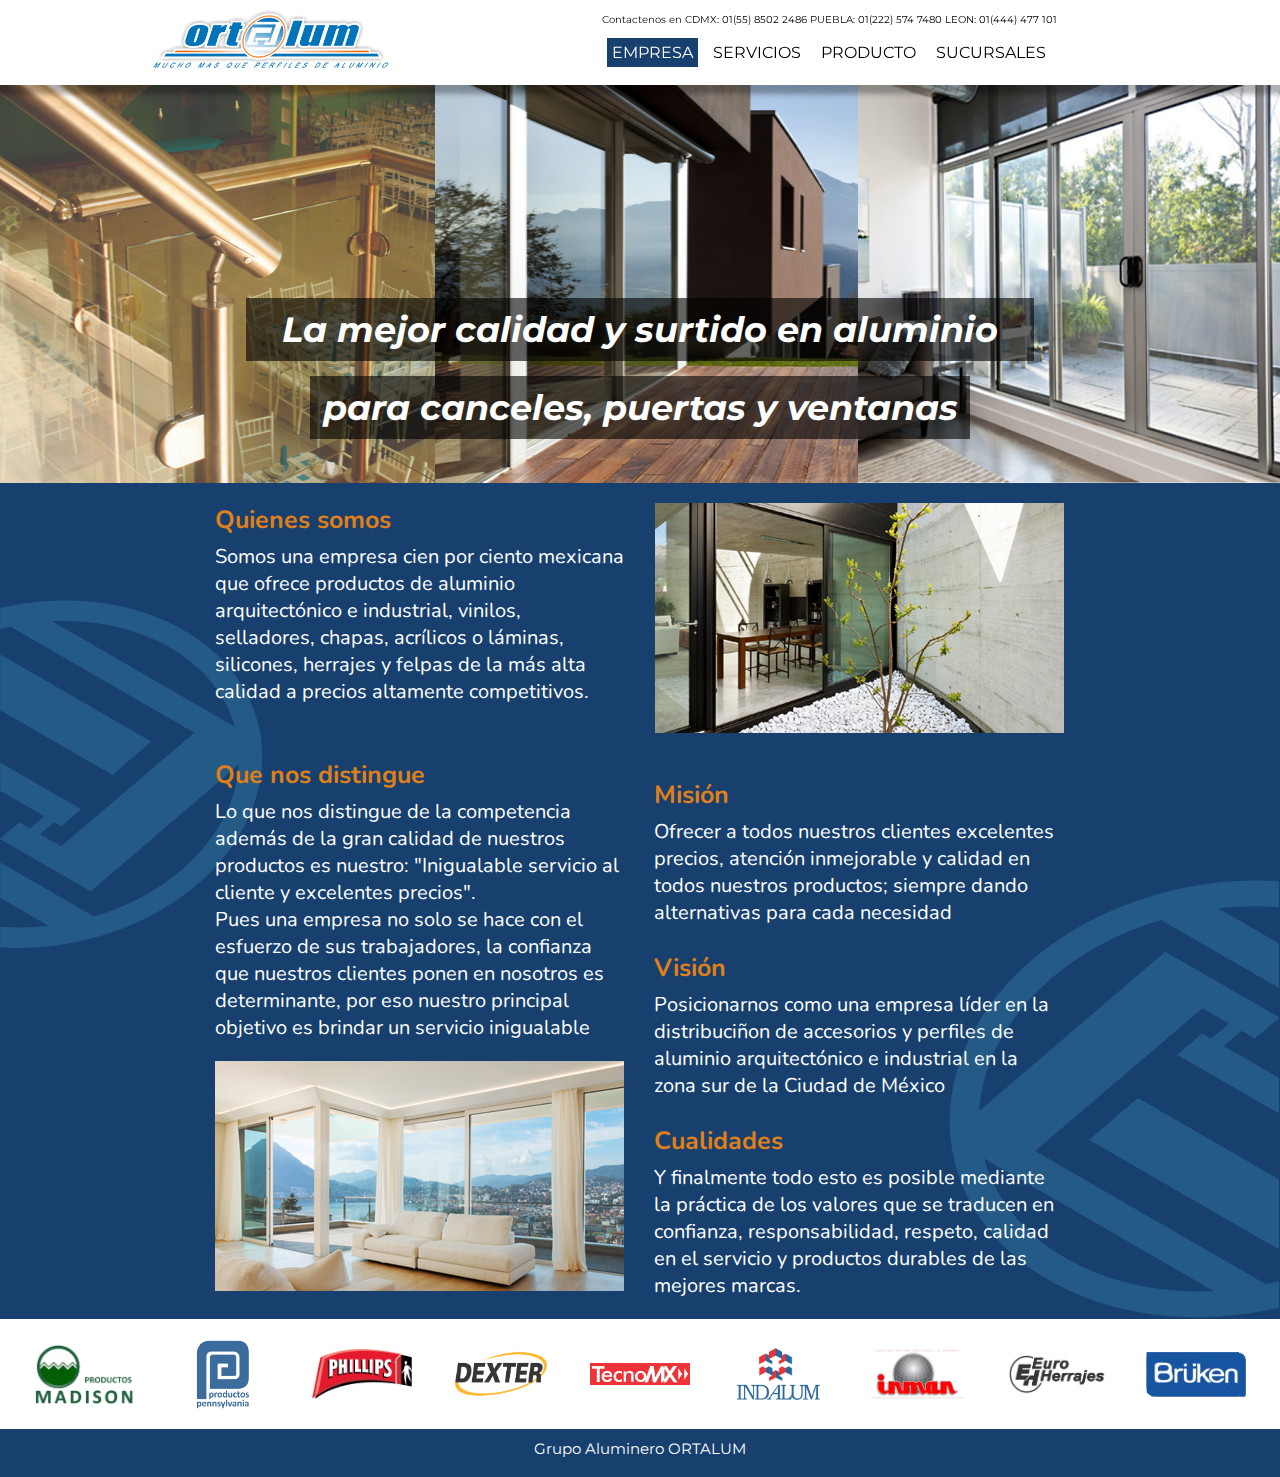
<file: index.html>
<!DOCTYPE html>
<html>
    <head>
        <meta http-equiv="Expires" content="0">
        <meta http-equiv="Last-Modified" content="0">
        <meta http-equiv="Cache-Control" content="no-cache, mustrevalidate">
        <meta http-equiv="Pragma" content="no-cache">
        <link rel="stylesheet" href="https://cdnjs.cloudflare.com/ajax/libs/animate.css/4.0.0/animate.min.css"/>
        <meta name="viewport" content="width=device-width, initial-scale=1.0">
        <link rel="stylesheet" href="css/estilos.css">
        <title>Ortalum</title>
    </head>
    <body>
       
        <div class='cuerpo'>
            <div class='nav'>
                <div class='logo'></div>
                <div class='menu' id='hamburguer'><img src='img/menu.png' onclick="menu()"></div>  
                <div class="contacto_opciones">

                    <p class='contacto'>Contactenos en CDMX: 01(55) 8502 2486  PUEBLA: 01(222) 574 7480  LEON: 01(444) 477 101</p>
                    <div class='menu_options_web' id='options_web'>
                        <a href='#'><p class="vista">EMPRESA</p></a>
                        <a href="servicios.html"><p>SERVICIOS</p></a>
                        <a href="productos.html"><p>PRODUCTO</p></a>
                        <a href="sucursales.html"><p>SUCURSALES</p></a>

                    </div>

                </div>
                
            </div>
    
            <div class='menu_options fade-in' id='options'>
                <a href='#'><p class='first_option'>Empresa</p><hr></a>
                <a href="servicios.html"><p>Servicios</p><hr></a>
                <a href="productos.html"><p>Producto</p><hr></a>
                <a href="sucursales.html"><p>Sucursales</p></a>
            </div>
            
            <div class='sliders'>
                <div class="fotos_web">
                    <div class='leyend'><p>La mejor calidad y surtido en aluminio para canceles, puertas y ventanas</p></div>
                    <img src='img/foto_1.jpg' id="foto_1" class="fotos">
                    <img src="img/foto_2.jpg" id="foto_2" class="fotos">
                    <img src="img/foto_3.jpg" id='foto_3' class="fotos">
                </div>
                <div class='leyend'><p>La mejor calidad y surtido en aluminio para canceles, puertas y ventanas</p></div>
                <div class='leyend_web animate__animated animate__fadeIn animate__delay-2s'><p>La mejor calidad y surtido en aluminio</p></div>
                <div class='leyend_web linea2 animate__animated animate__fadeIn animate__delay-4s'><p>para canceles, puertas y ventanas</p></div>
            </div>

            <div class='content'>
                <img src="img/back_logo_izq.png" class="logo_back logo_izq">
                <div class='somos content_text'>
                    <div class='somos_1'>
                        <p class="subtitles quienes">Quienes somos</p>
                        <p class='text'>Somos una empresa cien por ciento mexicana que ofrece productos 
                            de aluminio arquitectónico e industrial, vinilos, selladores,
                            chapas, acrílicos o láminas, silicones, herrajes y felpas de 
                            la más alta calidad a precios altamente competitivos.
                        </p>

                    </div>
                    
                    <img src='img/foto_4.jpg'>
                </div>

                <div class='distingue_valores content_text'>

                    <div class='distingue'>
                    

                        <p class="subtitles">Que nos distingue</p>
                        <p class='text'>Lo que nos distingue de la competencia además de la gran calidad de
                            nuestros productos es nuestro: "Inigualable servicio al cliente y
                            excelentes precios".<br>Pues una empresa no solo se hace con el esfuerzo
                            de sus trabajadores, la confianza que nuestros clientes ponen en nosotros 
                            es determinante, por eso nuestro principal objetivo es brindar un servicio inigualable
                        </p>
                        <img src="img/foto_5.jpg">

                    </div>

                    <img src="img/back_logo_der.png" class="logo_back logo_der">

                    <div class='mision_y_demas'>
                        
                        <p class="subtitles">Misión</p>
                        <p class='text'>Ofrecer a todos nuestros clientes excelentes precios,
                            atención inmejorable y calidad en todos nuestros productos;
                            siempre dando alternativas para cada necesidad
                        </p>
                        <p class="subtitles">Visión</p>
                        <p class='text'>Posicionarnos como una empresa líder en la distribuciñon de accesorios y perfiles de 
                            aluminio arquitectónico e industrial en la zona sur de la Ciudad de México
                        </p>
                        <p class="subtitles">Cualidades</p>
                        <p class='text'> Y finalmente todo esto es posible mediante la práctica de los valores que se traducen
                            en confianza, responsabilidad, respeto, calidad en el servicio y productos durables de 
                            las mejores marcas.
                        </p>
                    </div>

                </div>
            </div>

            <div class='logos'>
                <div id="logo_uno" class="logos_imgs"></div>
                <div id="logo_dos" class="logos_imgs"></div>
                <div id="logo_tres" class="logos_imgs"></div>
                <div id="logo_cuatro" class="logos_imgs"></div>
                <div id="logo_cinco" class="logos_imgs"></div>
                <div id="logo_seis" class="logos_imgs"></div>
                <div class="logos_imgs" id="logo_siete"></div> 
                <div id="logo_ocho" class="logos_imgs"></div>
                <div id="logo_nueve" class="logos_imgs"></div>
            </div>
            <div class='footer'>
                <p>Grupo Aluminero ORTALUM</p>
            </div>
        </div>
    </body>

<script src="js/funciones.js"></script>
</html>
</file>
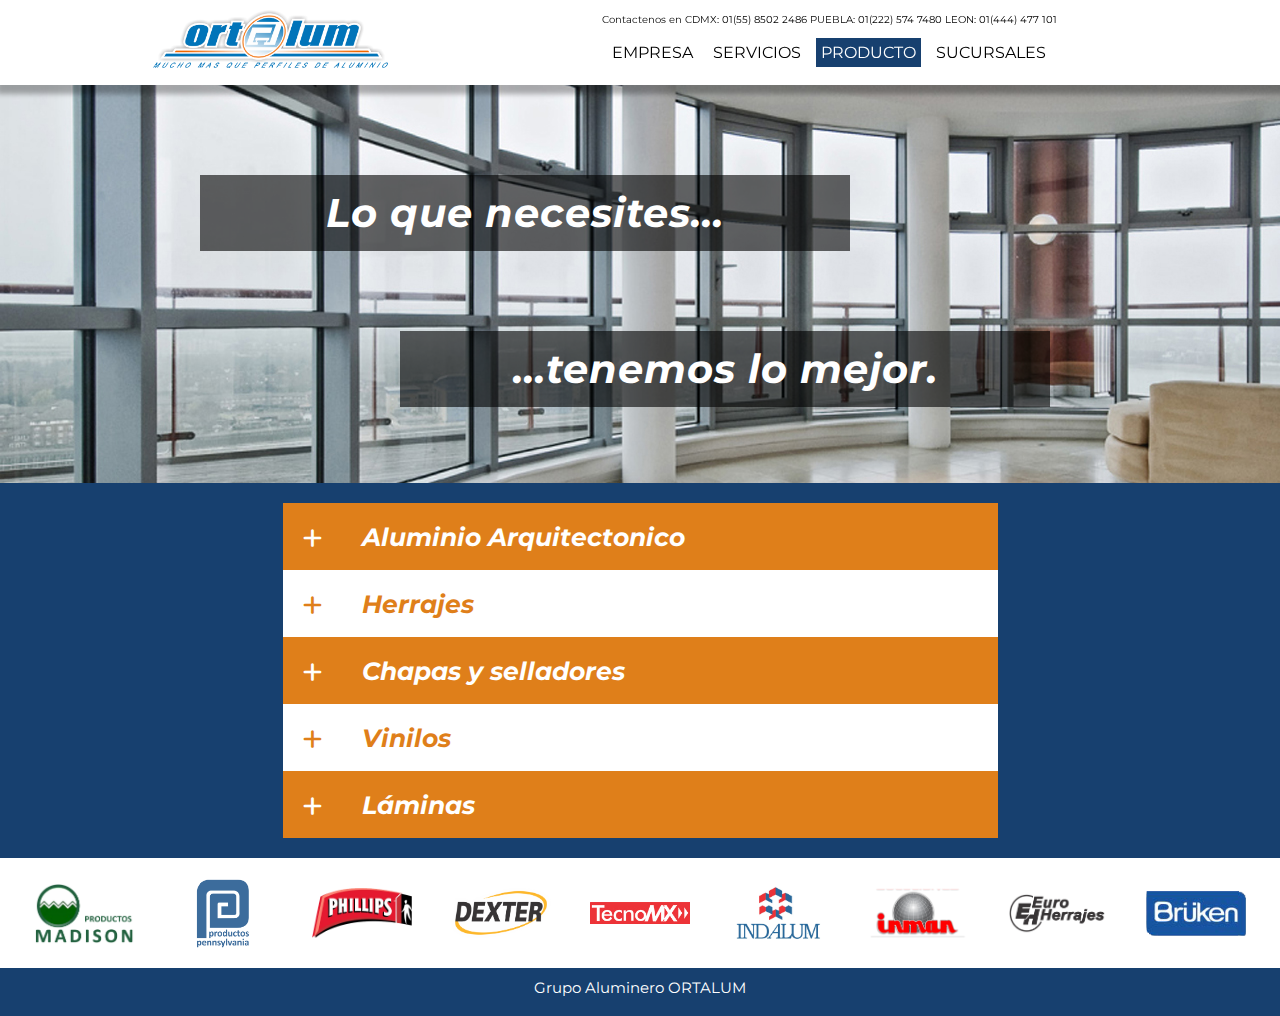
<file: productos.html>
<!DOCTYPE html>
<html>
    <head>
        <meta http-equiv="Expires" content="0">
        <meta http-equiv="Last-Modified" content="0">
        <meta http-equiv="Cache-Control" content="no-cache, mustrevalidate">
        <meta http-equiv="Pragma" content="no-cache">
        <link rel="stylesheet" href="https://cdnjs.cloudflare.com/ajax/libs/animate.css/4.0.0/animate.min.css"/>
        <meta name="viewport" content="width=device-width, initial-scale=1.0">
        <link rel="stylesheet" href="css/estilos.css">
        <title>Ortalum</title>
    </head>
    <body>
        <div class="cuerpo cuerpo_productos">
            <div class='nav'>
                <div class='logo'></div>
                <div class='menu' id='hamburguer'><img src='img/menu.png' onclick="menu()"></div>  
                <div class="contacto_opciones">

                    <p class='contacto'>Contactenos en CDMX: 01(55) 8502 2486  PUEBLA: 01(222) 574 7480  LEON: 01(444) 477 101</p>
                    <div class='menu_options_web' id='options_web'>
                        <a href="index.html"><p>EMPRESA</p></a>
                        <a href="servicios.html"><p class='servicios'>SERVICIOS</p></a>
                        <a href="#"><p class="vista">PRODUCTO</p></a>
                        <a href="sucursales.html"><p>SUCURSALES</p></a>
                    </div>

                </div>
                
            </div>
    
            <div class='menu_options fade-in' id='options'>
                <a href="index.html"><p class='first_option'>Empresa</p><hr></a>
                <a href="servicios.html"><p>Servicios</p><hr></a>
                <a href="#"><p>Producto</p><hr></a>
                <a href="sucursales.html"><p>Sucursales</p></a>
            </div>
            
            <div class='sliders sliders_servicios slider_producto'>
                <div class='leyenda_productos'>
                    <p id="leyenda_p_1">Lo que necesites...</p>
                    <p id="leyenda_p_2">...tenemos lo mejor.</p>
                </div>
                
            </div>

            <div class='content  content_productos'>
                <!--<img src="img/back_logo_izq.png" class="logo_back logo_izq l_z_p">-->
                

                <div class='servicios_box'>
                        <div class="mas_subtitles">
                            <div class="mas" id='mas' onclick="mas_naranja('mas_1_1,content_1')"><p id="mas_1_1">+</p></div>
                            <div class="mas_web" id='mas_web' onclick="mas_naranja_web('mas_1_2,content_1')"><p id="mas_1_2">+</p></div>
                            <p class="servicio_title">Aluminio Arquitectonico</p>
                            <p class="servicio_title hidden">Aluminio Arquitectónico línea nacional y europea</p>
                        </div>
                        
                        <div class="servicios_contenido" id="content_1">

                            <div><img src='img/foto_3.jpg' class='img_servicios' id='img_servicios'></div>
                            <div class='text_servicios'>
                                <p  id='text_servicios'>Gran variedad de perfiles de aluminio para puertas, ventanas
                                y canceles en lineas:<br>Línea de 1 &#189", Línea de 2", Línea de 3", Línea europea.</p>
                                <img src="img/logos_proveedores/indalum.png" class="contenido_logo">
                            </div>
                            
                        </div>
                        
                </div>

                <div class='servicios_box reparto'>
                    <div class="mas_subtitles">
                        <div class="mas" id='mas_reparto' onclick="mas_blanco('mas_2_1,content_2')"><p id="mas_2_1">+</p></div>
                        <div class="mas_web" id='mas_web_reparto' onclick="mas_blanco_web('mas_2_2,content_2')"><p id="mas_2_2">+</p></div>
                        <p class="servicio_title">Herrajes</p>
                    </div>
                    
                    <div class="servicios_contenido" id="content_2">

                        <div><img src='img/foto_1.jpg' class='img_servicios' id='img_servicios'></div>
                        <div class='text_servicios logos_content'> 
                            <div>
                                <img src="img/logos_proveedores/Bruken.png" alt="" class="contenido_logo_herrajes">
                                <img src="img/logos_proveedores/EuroHe.png" alt="" class="contenido_logo_herrajes">

                            </div>
                            <div>
                                <img src="img/logos_proveedores/TECNOMX.png" alt="" class="contenido_logo_herrajes">
                                <img src="img/logos_proveedores/Philips.png" alt="" class="contenido_logo_herrajes">
                                <img src="img/logos_proveedores/inman.png" alt="" class="contenido_logo_herrajes">

                            </div>
                            
                            
                        </div>
                        
                    </div>
                    
                </div>

                <div class='servicios_box'>
                    <div class="mas_subtitles">
                        <div class="mas" id='mas_reparto'  onclick='mas_naranja("mas_3_1,content_3")'><p id="mas_3_1">+</p></div>
                        <div class="mas_web" id='mas_web_reparto' onclick="mas_naranja_web('mas_3_2,content_3')"><p id="mas_3_2">+</p></div>
                        <p class="servicio_title">Chapas y selladores</p>
                    </div>
                    
                    <div class="servicios_contenido" id="content_3">

                        <div><img src='img/productos_2.jpg' class='img_servicios' id='img_servicios'></div>
                        <div class='text_servicios logos_chapas'>
                            <img src="img/logos_proveedores/Philips.png" alt="" class="contenido_logo_chapas">
                            <img src="img/logos_proveedores/TECNOMX.png" alt="" class="contenido_logo_chapas">
                            <img src="img/logos_proveedores/DESTER.png" alt="" class="contenido_logo_chapas">
                        </div>
                        
                    </div>
                    
                </div>

                <div class='servicios_box reparto'>
                    <div class="mas_subtitles">
                        <div class="mas" id='mas_reparto' onclick="mas_blanco('mas_4_1,content_4')"><p id="mas_4_1">+</p></div>
                        <div class="mas_web" id='mas_web_reparto' onclick="mas_blanco_web('mas_4_2,content_4')"><p id="mas_4_2">+</p></div>
                        <p class="servicio_title">Vinilos</p>
                    </div>
                    
                    <div class="servicios_contenido" id="content_4">

                        <div><img src='img/productos_3.jpg' class='img_servicios' id='img_servicios'></div>
                        <div class='text_servicios'>
                            <img src="img/logos_proveedores/pensilvanya.png"  class="contenido_vinilo vinilo_1">
                            <img src="img/logos_proveedores/MADISON.png" class="contenido_vinilo vinilo_2">
                        </div>
                        
                    </div>
                    
                </div>

                <div class='servicios_box'>
                    <div class="mas_subtitles">
                        <div class="mas" id='mas_reparto' onclick="mas_naranja('mas_5_1,content_5')"><p id="mas_5_1">+</p></div>
                        <div class="mas_web" id='mas_web_reparto' onclick="mas_naranja_web('mas_5_2,content_5')"><p id="mas_5_2">+</p></div>
                        <p class="servicio_title">Láminas</p>
                    </div>
                    
                    <div class="servicios_contenido" id="content_5">

                        <div><img src='img/productos_4.jpg' class='img_servicios' id='img_servicios'></div>
                        <div class=''>
                            <img src="img/logos_proveedores/MADISON.png" alt="" class="contenido_logo lamina">
                          
                        </div>
                        
                    </div>
                    
                </div>


                <!--<img src="img/back_logo_der.png" class="logo_back logo_der">

                <img src="img/back_logo_izq.png" class="logo_back logo_izq segundo">

                <img src="img/back_logo_der.png" class="logo_back segundo_derecho">-->
            </div>

            <div class='logos'>
                <div id="logo_uno" class="logos_imgs"></div>
                <div id="logo_dos" class="logos_imgs"></div>
                <div id="logo_tres" class="logos_imgs"></div>
                <div id="logo_cuatro" class="logos_imgs"></div>
                <div id="logo_cinco" class="logos_imgs"></div>
                <div id="logo_seis" class="logos_imgs"></div>
                <div class="logos_imgs" id="logo_siete"></div> 
                <div id="logo_ocho" class="logos_imgs"></div>
                <div id="logo_nueve" class="logos_imgs"></div>
            </div>
            <div class='footer footer_productos'>
                <p>Grupo Aluminero ORTALUM</p>
            </div>
           


        </div>
            
       
        

    </body>

    <script src="js/funciones.js"></script>
    
</html>

<!--
    margin: 40px auto 20px auto;
-->
</file>
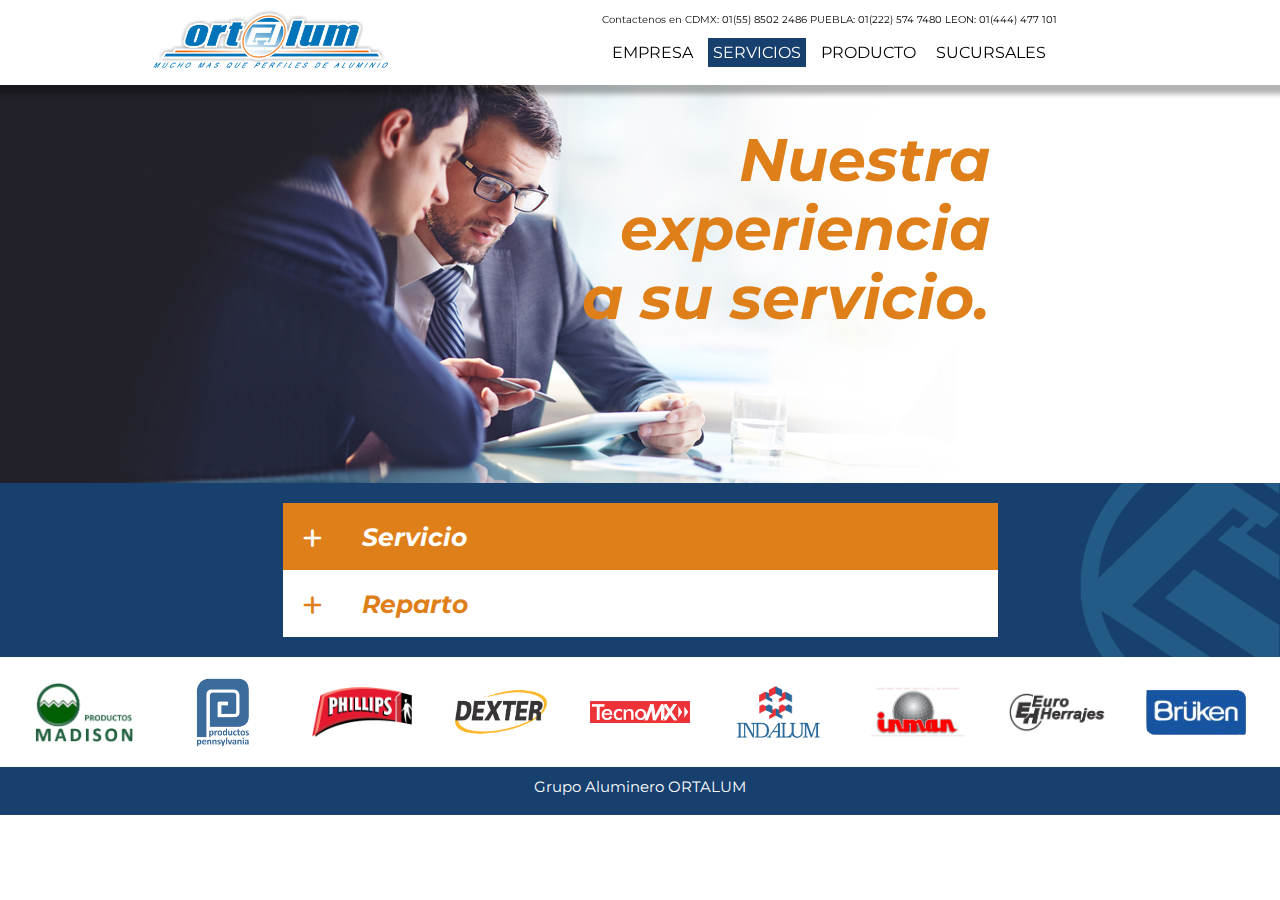
<file: servicios.html>
<!DOCTYPE html>
<html>
    <head>
        <meta http-equiv="Expires" content="0">
        <meta http-equiv="Last-Modified" content="0">
        <meta http-equiv="Cache-Control" content="no-cache, mustrevalidate">
        <meta http-equiv="Pragma" content="no-cache">
        <link rel="stylesheet" href="https://cdnjs.cloudflare.com/ajax/libs/animate.css/4.0.0/animate.min.css"/>
        <meta name="viewport" content="width=device-width, initial-scale=1.0">
        <link rel="stylesheet" href="css/estilos.css">
        <title>Ortalum</title>
    </head>
    <body>
        <div class="cuerpo cuerpo_servicios">
            <div class='nav'>
                <div class='logo'></div>
                <div class='menu' id='hamburguer'><img src='img/menu.png' onclick="menu()"></div>  
                <div class="contacto_opciones">

                    <p class='contacto'>Contactenos en CDMX: 01(55) 8502 2486  PUEBLA: 01(222) 574 7480  LEON: 01(444) 477 101</p>
                    <div class='menu_options_web' id='options_web'>
                        <a href="index.html"><p>EMPRESA</p></a>
                        <a href="#"><p class='vista'>SERVICIOS</p></a>
                        <a href="productos.html"><p>PRODUCTO</p></a>
                        <a href="sucursales.html"><p>SUCURSALES</p></a>
                    </div>

                </div>
                
            </div>
    
            <div class='menu_options fade-in' id='options'>
                <a href="index.html"><p class='first_option'>Empresa</p><hr></a>
                <a href="#"><p>Servicios</p><hr></a>
                <a href="productos.html"><p>Producto</p><hr></a>
                <a href="sucursales.html"><p>Sucursales</p></a>
            </div>
            
            <div class='sliders sliders_servicios'>
                <p>Nuestra <br>experiencia<br> a su servicio.</p>
                
            </div>

            <div class='content content_servicios'>
                <!--<img src="img/back_logo_izq.png" class="logo_back logo_izq">-->
                <div class='servicios_box'>
                        <div class="mas_subtitles">
                            <div class="mas" id='mas' onclick="mas_naranja('mas_1,servicios_contenido')"><p id="mas_1">+</p></div>
                            <div class="mas_web" id='mas_web' onclick="mas_naranja_web('mas_2,servicios_contenido')"><p id="mas_2">+</p></div>
                            <p class="servicio_title">Servicio</p>
                        </div>
                        
                        <div class="servicios_contenido" id="servicios_contenido">

                            <div><img src='img/servicios_1.jpg' class='img_servicios' id='img_servicios'></div>
                            <div class='text_servicios'><p  id='text_servicios'>Nuestro equipo de profesionales apoya y orienta a nuestros 
                                clientes siempre que requieran información o asesoria en el uso y sugerencia 
                                de materiales que mejor respondan a cada proyecto.
                            </p>  </div>
                            
                        </div>
                        
                </div>

                <div class='servicios_box reparto'>
                    <div class="mas_subtitles">
                        <div class="mas" id='mas_reparto' onclick="mas_blanco('mas_reparto,servicios_contenido_reparto')"><p id="mas_reparto">+</p></div>
                        <div class="mas_web" id='mas_web_reparto' onclick="mas_blanco_web('mas_reparto_web,servicios_contenido_reparto')"><p id="mas_reparto_web">+</p></div>
                        <p class="servicio_title">Reparto</p>
                    </div>
                    
                    <div class="servicios_contenido" id="servicios_contenido_reparto">

                        <div><img src='img/servicios_2.jpg' class='img_servicios' id='img_servicios'></div>
                        <div class='text_servicios'><p  id='text_servicios'>Con la finalidad de responder a nuestro objetivo
                            de servicio inmejorable contamos para comodidad de nuestros clientes con transporte especializado
                            para entregar los pedidos en cualquier sitio.
                        </p>  </div>
                        
                    </div>
                    
                </div>
                <!--<img src="img/back_logo_der.png" class="logo_back logo_der">-->
            </div>

            <div class='logos'>
                <div id="logo_uno" class="logos_imgs"></div>
                <div id="logo_dos" class="logos_imgs"></div>
                <div id="logo_tres" class="logos_imgs"></div>
                <div id="logo_cuatro" class="logos_imgs"></div>
                <div id="logo_cinco" class="logos_imgs"></div>
                <div id="logo_seis" class="logos_imgs"></div>
                <div class="logos_imgs" id="logo_siete"></div> 
                <div id="logo_ocho" class="logos_imgs"></div>
                <div id="logo_nueve" class="logos_imgs"></div>
            </div>
            <div class='footer'>
                <p>Grupo Aluminero ORTALUM</p>
            </div>
           


        </div>
            
       
        

    </body>
    
    <script src="js/funciones.js"></script>
    
</html>
</file>
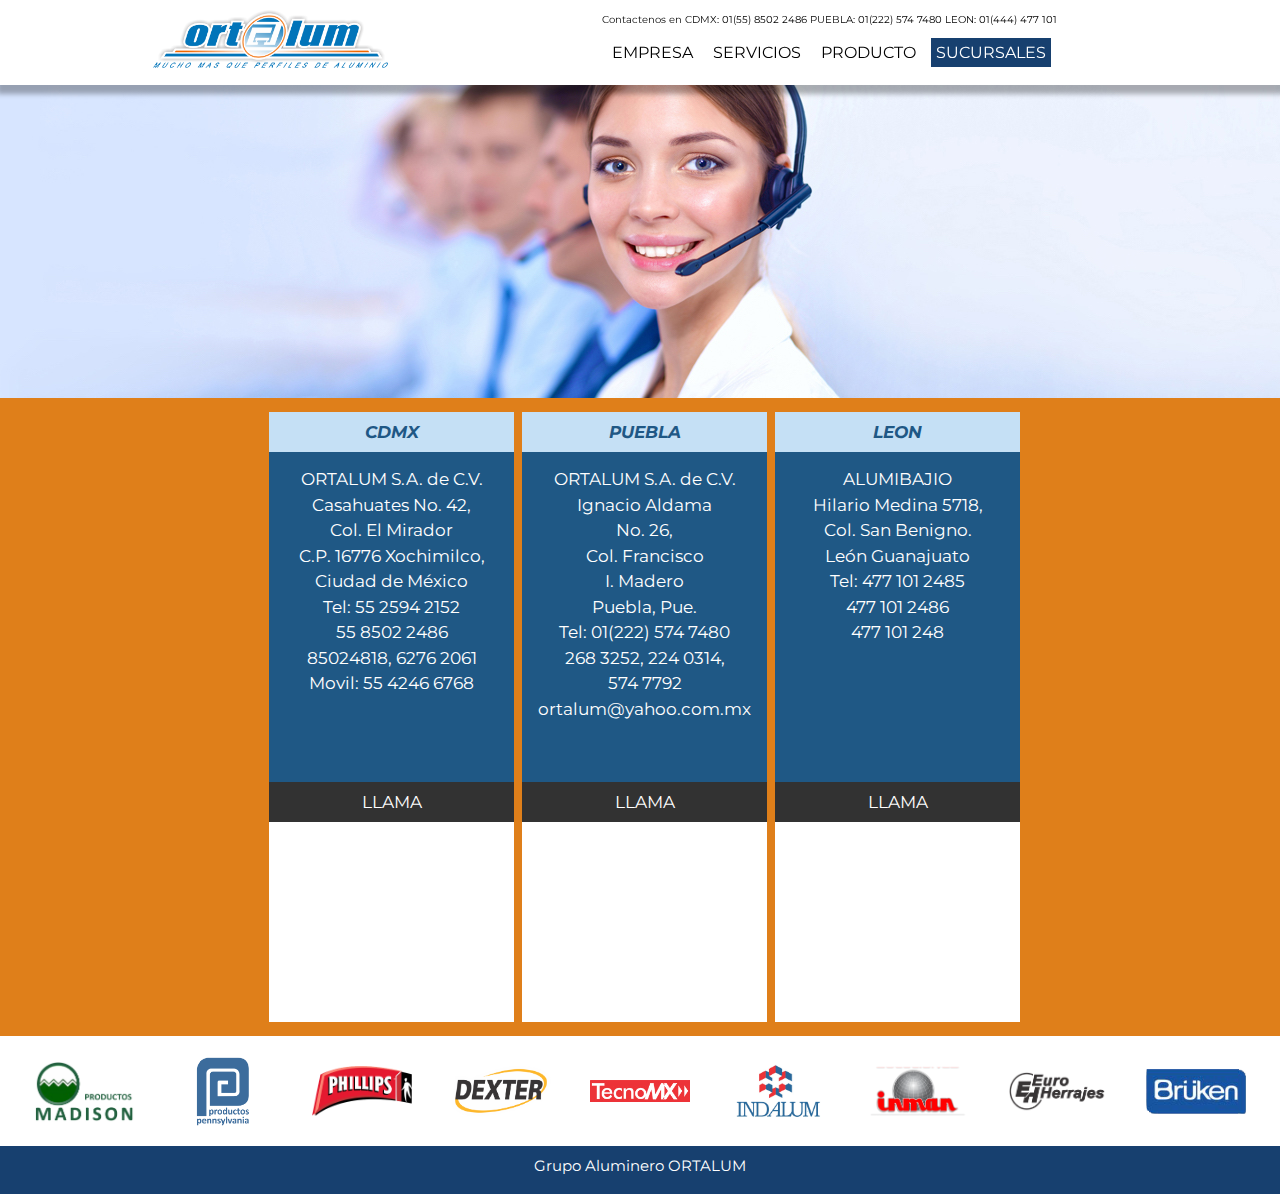
<file: sucursales.html>
<!DOCTYPE html>
<html>
    <head>
        <meta http-equiv="Expires" content="0">
        <meta http-equiv="Last-Modified" content="0">
        <meta http-equiv="Cache-Control" content="no-cache, mustrevalidate">
        <meta http-equiv="Pragma" content="no-cache">
        <link rel="stylesheet" href="https://cdnjs.cloudflare.com/ajax/libs/animate.css/4.0.0/animate.min.css"/>
        <meta name="viewport" content="width=device-width, initial-scale=1.0">
        <link rel="stylesheet" href="css/estilos.css">
        <title>Ortalum</title>
    </head>
    <body>
        <div class="cuerpo_productos">
            <div class='nav'>
                <div class='logo'></div>
                <div class='menu' id='hamburguer'><img src='img/menu.png' onclick="menu()"></div>  
                <div class="contacto_opciones">

                    <p class='contacto'>Contactenos en CDMX: 01(55) 8502 2486  PUEBLA: 01(222) 574 7480  LEON: 01(444) 477 101</p>
                    <div class='menu_options_web' id='options_web'>
                        <a href="index.html"><p>EMPRESA</p></a>
                        <a href="servicios.html"><p class='servicios'>SERVICIOS</p></a>
                        <a href="productos.html"><p>PRODUCTO</p></a>
                        <a href="#"><p class="vista">SUCURSALES</p></a>
                    </div>

                </div>
                
            </div>
    
            <div class='menu_options fade-in' id='options'>
                <a href="index.html"><p class='first_option'>Empresa</p><hr></a>
                <a href="servicios.html"><p>Servicios</p><hr></a>
                <a href="productos.html"><p>Producto</p><hr></a>
                <a href="#"><p>Sucursales</p></a>
            </div>
            
            <div class='sliders slider_servicios sliders_sucursales'>
               
            </div>

            <div class='content content_sucursales'>
                
                <div class='box'>
                    <div class="cd cdmx">
                        <div class="ciudad"><p>CDMX</p></div>
                        <div class='direccion'><p>ORTALUM S.A. de C.V.<br>Casahuates No. 42,<br>Col. El Mirador<br>C.P. 16776 Xochimilco,<br>Ciudad de México<br>Tel: 55 2594 2152<br>55 8502 2486<br>85024818, 6276 2061<br>Movil: 55 4246 6768</p></div>
                        <div class='llama'><p>LLAMA</p></div>
                        <div class='equis'>
                            <iframe src="https://www.google.com/maps/embed?pb=!1m18!1m12!1m3!1d3766.695675648342!2d-99.02408948509613!3d19.25209038698711!2m3!1f0!2f0!3f0!3m2!1i1024!2i768!4f13.1!3m3!1m2!1s0x85ce0357b9d3c4c7%3A0xc8e84ef75144a736!2sCalle%20Casahuates%2042%2C%20San%20Felipe%2C%20Xochimilco%2C%2016770%20Ciudad%20de%20M%C3%A9xico%2C%20CDMX!5e0!3m2!1sen!2smx!4v1600125201495!5m2!1sen!2smx" width="245" height="200" frameborder="0" style="border:0;" allowfullscreen="" aria-hidden="false" tabindex="0"></iframe>
                        </div>
                    </div>
                    <div class="cd puebla">
                        <div class="ciudad"><p>PUEBLA</p></div>
                        <div class='direccion'><p>ORTALUM S.A. de C.V.<br>Ignacio Aldama <br>No. 26,<br>Col. Francisco<br>I. Madero <br>Puebla, Pue.<br>Tel: 01(222) 574 7480<br>268 3252, 224 0314,<br> 574 7792<br>ortalum@yahoo.com.mx</p></div>
                        <div class='llama'><p>LLAMA</p></div>
                        <div class='equis'>
                            <iframe src="https://www.google.com/maps/embed?pb=!1m16!1m12!1m3!1d3770.741977304697!2d-98.23398798509457!3d19.07507885695839!2m3!1f0!2f0!3f0!3m2!1i1024!2i768!4f13.1!2m1!1sIgnacio%20Aldama%20No.%2026%2C%20Col.%20Francisco%20I.%20Madero%20Puebla!5e0!3m2!1sen!2smx!4v1600125327737!5m2!1sen!2smx" width="245" height="200" frameborder="0" style="border:0;" allowfullscreen="" aria-hidden="false" tabindex="0"></iframe>
                        </div>
                    </div>
                    <div class="cd">
                        <div class="ciudad"><p>LEON</p></div>
                        <div class='direccion'><p>ALUMIBAJIO<br>Hilario Medina 5718,<br>Col. San Benigno.<br>León Guanajuato<br>Tel: 477 101 2485<br>477 101 2486<br>477 101 248</p></div>
                        <div class='llama'><p>LLAMA</p></div>
                        <div class='equis'>
                            <iframe src="https://www.google.com/maps/embed?pb=!1m18!1m12!1m3!1d3721.035851384403!2d-101.65038328506891!3d21.150971488970825!2m3!1f0!2f0!3f0!3m2!1i1024!2i768!4f13.1!3m3!1m2!1s0x842bbec4e3942a85%3A0xd035120e954b24b0!2sBlvd.%20Hilario%20Medina%205718%2C%20Jardines%20de%20Los%20Naranjos%2C%20San%20Benigno%2C%2037210%20Le%C3%B3n%2C%20Gto.!5e0!3m2!1sen!2smx!4v1600125385107!5m2!1sen!2smx" width="245" height="200" frameborder="0" style="border:0;" allowfullscreen="" aria-hidden="false" tabindex="0"></iframe>
                        </div>
                    </div>        
                </div>   
                
            </div>

            <div class='logos'>
                <div id="logo_uno" class="logos_imgs"></div>
                <div id="logo_dos" class="logos_imgs"></div>
                <div id="logo_tres" class="logos_imgs"></div>
                <div id="logo_cuatro" class="logos_imgs"></div>
                <div id="logo_cinco" class="logos_imgs"></div>
                <div id="logo_seis" class="logos_imgs"></div>
                <div class="logos_imgs" id="logo_siete"></div> 
                <div id="logo_ocho" class="logos_imgs"></div>
                <div id="logo_nueve" class="logos_imgs"></div>
            </div>
            <div class='footer'>
                <p>Grupo Aluminero ORTALUM</p>
            </div>
           


        </div>
            
       
        

    </body>

    <script src="js/funciones.js"></script>

</html>
</file>
<file: css/estilos.css>
@import url('https://fonts.googleapis.com/css2?family=Montserrat:wght@100;400;600&family=Nunito:wght@400;700&display=swap');

body{
    padding: 0px;
    margin:0px;
    font-family: 'Montserrat', sans-serif;
  
}

a{
    color: white;
    text-decoration:none;
}

.menu_options_web a{
    color:black;
}

.cuerpo{
    display: grid;
    grid-template-rows: 85px 398px auto 330px 48px;

}

.nav{
    grid-row: 1;
    height: 85px;
    display: grid;
    grid-template-rows: 100%;
    grid-template-columns: 50% 50%;
    padding: 10px;
    box-sizing: border-box;  
    position: fixed;
    top:0px;
    overflow: hidden;
    width: 100%; 
    z-index: 3;
    background-color:white;
    /*background-image: linear-gradient(rgba(0,0,0,0.4),white 40%);*/
    box-shadow: 3px 3px 5px 6px rgba(0,0,0,0.3); 

}

.logo{
    grid-column: 1;
    grid-row: 1;
    height: 60px;
    width: 235px;
    position: relative; 
    background-image: url('../img/ORTA.png');   
    background-size: contain;
    background-repeat: no-repeat;
}

.menu{
    grid-column: 2; 
    grid-row: 1; 
   
}
.menu img{
    height: 40px;
    width: 40px;
    float: right;
    position: relative;
    top: 10px;
    right: 10px;
    
}

.menu_options{
    display: none;
    position: fixed; /**/
    top:85px; /**/
    font-weight: 100;
    text-align: center;
    font-family: 'Montserrat', sans-serif;
    cursor: pointer;
    background-color:#17406F;
    
    width: 100%;
    z-index: 2;
    color:white;
}

.menu_options p:hover{
    color:#DF7F1A;   
}

.first_option{
    margin-top: 0px;
    padding: 5px;
    padding-top: 15px;
}

.sliders{
    grid-row: 2;
    position: relative;
    background-image: url('../img/foto_2.jpg');
    background-repeat: no-repeat;
    background-position-x: center;
    background-size: cover;
    background-size: 100% 398px;/*evita deformacion*/
    z-index: 1;
}

.sliders p{
    font-family: 'Nunito', sans-serif;
    color: white;
    font-style: italic;
    font-size: 20px;
    text-align: center;
    padding: 0px;
    margin: 0px;

}

.leyend{

    height: 100px;
    background-color: rgba(0,0,0,0.6);
    width: 280px;
    padding: 10px;
    position: relative;
    margin-left: auto;
    margin-right: auto;
    top: 150px;

}

.content{
    grid-row: 3;
    height: auto;/*1530px;*/
    background-color:#17406F;
    text-align: center;  
}

.somos{
    padding: 10px;
    position: relative;
    /*top: 20px;*/
    color: white;
    font-family: 'Nunito', sans-serif; 
}

.text{
    margin-top:0px;
}


.somos img{
    height: 230px;
    width: 330px;
    margin-left: auto;
    margin-right: auto;
}

.distingue{
    padding: 10px;
    color: white;
    font-family: 'Nunito', sans-serif;
   

}

.distingue img{
    height: 230px;
    width: 330px;
  
}

.mision_y_demas{
    color: white;
    font-family: 'Nunito', sans-serif;
    padding: 10px;
    background-image: url('../img/back_logo_der.png');
    background-size: 200px 300px;
    background-position: right;
    background-repeat: no-repeat;    
}

.logos{
    grid-row: 4;
    grid-column:1;
    height: 330px;
    display: grid;
    grid-template-rows:repeat(3, 1fr);
    grid-template-columns: repeat(3, 1fr);
    padding:15px;
    box-sizing: border-box; 
    background-color:white; 
}


.logos_imgs{
    width: 100px;/*si no tiene 0px el div*/
    height: 70px;
    background-repeat: no-repeat;
    margin: auto;
    background-size: contain;
    background-position: center;
}

#logo_uno{
    grid-row: 1;
    grid-column: 1;
    background-image: url('../img/logos_proveedores/MADISON.png');
}
#logo_dos{
    grid-row: 1;
    grid-column: 2;
    background-image: url('../img/logos_proveedores/pensilvanya.png');
}
#logo_tres{
    grid-row: 1;
    grid-column: 3;
    background-image: url('../img/logos_proveedores/Philips.png');
}
#logo_cuatro{
    grid-row: 2;
    grid-column: 1;
    background-image: url('../img/logos_proveedores/DESTER.png');
}
#logo_cinco{
    grid-row: 2;
    grid-column: 2;
    background-image: url('../img/logos_proveedores/TECNOMX.png');
}
#logo_seis{
    grid-row: 2;
    grid-column: 3;
    background-image: url('../img/logos_proveedores/indalum.png');
}
#logo_siete{
    grid-row: 3;
    grid-column: 1;
    background-image: url('../img/logos_proveedores/inman.png');
}
#logo_ocho{
    grid-row: 3;
    grid-column: 2;
    background-image: url('../img/logos_proveedores/EuroHe.png');
}
#logo_nueve{
    grid-row: 3;
    grid-column: 3;
    background-image: url('../img/logos_proveedores/Bruken.png');
}
.footer{
    grid-row: 5;
    grid-column:1;
    height: 48px;
    background-color:#17406F;
    color: white;
    font-family: 'Montserrat', sans-serif;
    text-align: center;
    padding: 0px;
    margin: 0px;
}

.footer p{
    margin: 0px;
    padding-top: 10px;
    font-size: 15px;

}

.subtitles{
    color: #DF7F1A;
    font-weight: bolder;
    font-size: 25px!important;
    font-weight: bolder;
    margin-bottom: 6px;

}
.menu_options_web p{ /*no lo escondi! y se escondio*/
    float: right;
    font-family: 'Montserrat', sans-serif;
    cursor: pointer;
    padding: 5px;   
}

.menu_options_web p:hover{
    color:white;
    background-color: #17406F;   
}

.fade-in {
	opacity: 1;
	animation-name: fadeInOpacity;
	animation-iteration-count: 1;
	animation-timing-function: ease-in;
	animation-duration: .3s;
}

@keyframes fadeInOpacity {
	0% {
		opacity: 0;
	}
	100% {
		opacity: 1;
	}
}

.fotos_web{
    display: none;
}
.leyend_web{
    display: none;
}

.contacto{
    display: none;
    font-size: 10px;
    /*font-family: ;*/
}

.logo_izq{
    display: none;
}

.logo_der{
    display: none;
}



/******Servicios********/

.cuerpo_servicios{
    grid-template-rows: 85px 398px auto 330px 48px;

}

.content_servicios{
    height: 900px;
    height: auto; /*se va ajustando!*/
    background-image: url('../img/back_logo_der.png');
    background-size: 200px 300px;
    background-position: right;
    background-repeat: no-repeat; 
    padding:20px 0px 20px 0px;
}
.vista{
    background-color: #17406F;
    color:white;
}

.sliders_servicios{
    background-image: url('../img/slider_servicios.jpg')!important;
    background-size: 1280px 398px;
    background-repeat: no-repeat;
    height: 398px; 
}

.sliders_servicios p{
    color:#DF7F1A;
    font-size: 40px;
    font-style: italic;
    text-align: right;
    padding:20px;
    font-weight: bolder;

    margin-left: auto;
    margin-right: auto;
    line-height: 1.15;
    top: 20px;
    position: relative;
    font-family: 'Montserrat', sans-serif;
    
}

.servicios_box{
    background-color:#DF7F1A;
    /*position: relative;
    top: 30px;*/
    width: 300px;
    margin-left: auto;
    margin-right: auto;
}



.img_servicios{
    height: 200px;
    width: 100%;
}

.servicios_contenido{
    display: none;
}

.mas_subtitles{
    display: grid; 
    grid-template-columns: 30% 70%; 
    padding: 5px;     
}


.mas{
    grid-column:1;
    color: white;
    cursor: pointer;
    width: 30px;
    cursor: pointer;
}
.mas p{
    font-weight: bolder;
    font-family: 'Nunito', sans-serif;
    font-size: 25px;
    margin:0px; 
    font-weight: 600; 
}

.mas_web{
    display: none;
    color: white;
    cursor: pointer;
    width: 30px;   
}

.mas_web p{
    font-weight: bolder;
    font-family: 'Nunito', sans-serif;
    font-size: 25px;
    margin:0px;
    font-weight: 600;
   
}

.servicio_title{
    grid-column:2;
    color:white;
    font-size: 25px;
    font-style: italic;
    font-weight: bolder;
    margin-top: auto;
    margin-bottom: auto;
    text-align: left;
}
.text_servicios p{
    margin: 0px;
    padding: 15px;
    color: white;
}

.reparto{
    background-color: white; 
}
.reparto p{
    color:#DF7F1A;
}
/******fin servicios****/


/*******productos******/

.cuerpo_productos{
    grid-template-rows: 85px 398px auto 330px 48px;

}

.slider_producto{
    background-image: url('../img/productos_slider.jpg')!important;
    background-size: 1280px 398px;
    background-repeat: no-repeat;
    height: 398px; 
    background-position-x: right;
}
.hidden{
    display: none;
}

.leyenda_productos p{
    color:white;
    font-size:30px!important;
    margin:auto;
    padding: 10px;
    background-color: rgba(0,0,0,0.6);
    margin:10px;
    text-align: center;
}
.leyenda_productos {
    margin-top:100px    
}


.content_productos{
    height: auto;/*2300px;*/
    background-image: url('../img/back_logo_der.png');
    background-size: 200px 300px;
    background-position: right;
    background-repeat: no-repeat; 
    background-position-y: 400px;
    padding:20px 0px 20px 0px;
}

.logos_content{
    display: flex;
    text-align: center;
}

.contenido_logo{
    margin:15px;
    width: 176px;
}

.contenido_logo_herrajes{

    /*height: 36px;
    width: 120px;*/
    width: 123px;
    margin:10px;

}

.contenido_logo_chapas{
  
    width: 137px;
    margin: 0px 30px 10px 0px;
    
}
.logos_chapas{
    text-align: center;
    padding: 15px; /*margin-top:10px..con el padding se ordenó tamb el escritorio!*/
}

.contenido_vinilo{
    margin:15px;
    width: 89px;
}

.vinilo_1{
    width: 72px;
}

.logos_vinilo{
    width: 89px;
    margin: 20px;    
}

.logos_productos{
    height: 110px;
}
.footer_productos{
    height: 48px;
}

.segundo{
    display: none;
}
.segundo_derecho{
    display: none;
}

/******fin_productos****/

/********sucursales*****/

.cuerpo_sucursales{
    display: grid;
    grid-template-rows: 85px 398px auto 330px 48px;/*1800*/
}

.nav_suc{
    grid-row: 1;
    height: 85px;
}

.sliders_sucursales{
    grid-row: 2;
    background-image: url('../img/slider_sucursales.jpg')!important;
    background-size: 1280px 398px;
    height: 398px;
}

.content_sucursales{
    grid-row: 3;
    background-color: #DF7F1A;
    height: auto; /*1800px*/

}

.box{
    display: flex;
    flex-direction: column;
    text-align: center;
    padding:10px;
}



.cd{
    display: grid;
    width: 260px;
    width: 247px;
    margin-right: auto;
    margin-top: 20px;
    margin-left: auto;
    margin-bottom: 20px;
    margin: 20px auto;
    /*box-shadow: 3px 3px 5px 6px rgba(0,0,0,0.3); */
}
.cd p{
    margin:0px;
    font-size:17px!important;
}

.ciudad{

    background-color: #C5E0F5;
    color:#1F5885;
    font-weight: bolder;
    font-style: italic;
    padding: 10px;
    font-size:20px;
    

}

.direccion{
    background-color: #1F5885;
    color:white;
    padding:15px;
    line-height: 1.5;
    height: 300px;
   
}


.llama{
    background-color: #323232;
    color:white;
    padding: 10px;
    font-size:20px;

}
.equis{
    background-color: white;
    height: 200px;
}
.logos_suc{
    grid-row: 4;
    height: 330px;
}
.footer_suc{
    grid-row: 5;
    height: 48px;
}
/********fin_ sucursales*****/

@media (min-width: 768px) {

    .cuerpo{
        grid-template-rows: 85px 398px auto 260px 48px;
    }

    #hamburguer{
        display:none;
    }

    .nav{
        grid-template-columns: 30% 70%;
    }

    .menu_options_web p{
        padding: 5px; 
        font-size:14px;  
    }

    .sliders{ 
        background-image: none;
        width: 100%; 
        height: 398px;
        
    }
    .leyend{
        display: none;
    }

    .leyend_web{
        display: block;
        height: 43px;
        background-color: rgba(0,0,0,0.6);
        width: 700px;
        position: relative;
        margin-left: auto;
        margin-right: auto;
        position:relative;
        top:-200px;
        box-sizing: border-box;
        margin-top: 15px;
    }

    .linea2{
        width: 600px;
    }

    .animate__animated.animate__fadeIn {
        --animate-duration: 2s;
    }

    .leyend_web p{
       font-size: 30px;
       font-family: 'Montserrat', sans-serif;
       font-weight: bolder;
    }

    .content{
        text-align: left;
        height: auto;
    }

    .fotos_web{
        display: grid;
        grid-auto-columns: 34% 33% 33%;
        grid-template-rows: 100%;
        
    }

    .fotos{
        width: 100%;
        height: 398px;

    }

    #foto_1{
        grid-column: 1;
        

    }
    #foto_2{
        grid-column: 2;
        
    }
    #foto_3{
        grid-column: 3;
      
    }

    .fotos{
        animation-duration: 2s;
        animation-name: slidein;
    }
      
    @keyframes slidein {
        from {
          margin-right: 100%;
          width: 300%
        }
      
        to {
          margin-right: 0%;
          width: 100%;
        }
    }
    .content_text{
        width: 700px;
        margin-left: auto;
        margin-right: auto;
        z-index: 2;
        padding:0px;
    }
    .somos {
        display: flex; 
        margin-top: 20px;   
    }
    .somos p{
        width: 409px;
        margin-right: 30px;
    }

    .somos img{
        /*width: 409px;*/
        width: 286px;
        height: 161px;
    }

    .quienes{
        margin-top:0px;
    }

    .distingue_valores{
        display: flex;
        width: 700px;
        margin-left: auto;
        margin-right: auto;
    }

    .distingue{
        z-index: 2;
        padding:0px;
     
    }

    .distingue p{
        width: 409px;
        margin-right: 30px;
    }

    .distingue img{
        position: relative;
        width: 409px;
        width: 286px;
        height: 161px;
    }
    
    .logo{
        margin-left: auto;
    }

    .contacto_opciones{
        display: grid;
        grid-template-rows: 30% 70%;
        align-items: center;
    }

    .contacto{
        grid-row: 1;
        display: block;
        text-align: center;
        font-family: 'Montserrat', sans-serif;
        position: relative;
        top:0px;
    }

    .menu_options_web{
        grid-row: 2;
        margin-right: auto;
        margin-left: auto;

        display: grid;
        grid-auto-flow: column;
        text-align: center;
        grid-column-gap:10px;
    } 

    .menu_options_web p{
        margin:0px;
    }

    .logo_back{
        display: block;
        position: absolute;
        z-index: 1;
    }

    .logo_izq{
        top:600px;
    }

    .logo_der{
        top:1050px;
        right: 0px;
    }

    .mision_y_demas{ 
        background-image: none;  
        z-index: 2;
        padding:0px;
        margin-top: 20px;
        width: 409px;
    }

    .content p{
        font-size: 20px;
    }

    .footer{
        height: 48px;
    }

    /*****servicios_768*****/

    .cuerpo_servicios{
        grid-template-rows: 85px 398px auto 260px 48px;
    
    }
    .nav{
        grid-row: 1;
        height: 85px;
    }
    .sliders_servicios{
        grid-row: 2;
        height: 398px;
    }
    .content_servicios{ 
        grid-row: 3;
        /*background-image:none;*/
        height: auto;
        /*background-image: url('../img/back_logo_izq.png');
        background-repeat: no-repeat;
        background-position-y: 400px;*/
        
    }
    .content{
        /*height: 847px;*/
        height: auto;
    }

    .logos{
        grid-row: 4;
        height: 260px;   
    }

    .footer{
        grid-row: 5;
        height: 48px;
    }
    .sliders_servicios p{
        width: 700px;
        font-size: 60px;
    }

    .mas_web{
        display: block;
        color: white;
        cursor: pointer;
        
    }

    .mas_web p{
        font-size: 35px;
        text-align: center;
        width: 40px;
        margin: 0px;
    }
    
    .mas{
        display: none;
    }

    .servicios_box{
        display: table;
        box-sizing: border-box;
        padding: 10px;
        width: 715px;
        z-index: 2; 
        height: auto;  
    }

    .reparto{
        height: auto;
    }

    .servicio_title{
        font-size: 25px!important;
    }

    .mas_subtitles{
        grid-template-columns: 10% 90%;
        padding: 0px;
    }
    .img_servicios{
        height: 230px;
        width: 344px;
    }
    /****fin_servicios_768**/

    /****productos_768*****/

    .cuerpo_productos{
        /*grid-template-rows: 85px 398px 1500px 110px 48px!important; /*para que pusiera al final del content los logos y el footer ._.*/
        grid-template-rows: 85px 398px auto 260px 48px!important;
    }

    .nav{
        grid-row: 1;
    }

    .slider_producto{
        grid-row: 2;
    }

    .leyenda_productos p{
       
        font-size:40px!important;
        padding: 15px 25px 15px 25px;
        background-color: rgba(0,0,0,0.6);
        margin:10px;
        width: 420px!important;
        margin-right: auto;
        margin-left: auto;
        text-align: center;
        
    }
    .leyenda_productos {
        margin-top:70px    
    }

    #leyenda_p_1{
        
        margin-bottom: 80px;
    }
   

    .content_productos{
        grid-row: 3;
        /*height: 1500px!important;*/
        height: auto;
        background-image: none;
    }

    .logos_chapas{
        text-align: right;
        margin-top: 0px;
    }

    .l_z_p{
        top:500px;
        z-index: 0;
    }

    .contenido_vinilo{
        margin:15px;
        width: 89px;
    }

    .vinilo_1{
        float: right;
        width: 96px;
    }

    .vinilo_2{
        margin-top: 137px;
        width: 128px;
        margin-right: 40px;
    }

    .lamina{
        margin: 40%;
    } 
   
    .logos_productos{
        
        grid-row: 4;
        height: 260px;
    }
    .footer_productos{
        grid-row: 5;
        height: 48px;
    }

    .segundo{
        
        top:1200px;
        
    }

    .segundo_derecho{
        top:1480px;
        right: 0px;
    }

    .box{
        
        flex-direction: row;
    }

    /****fin_productos_768**/

    /****sucursales_768***/

    .cuerpo_sucursales{
        grid-template-rows: 85px 398px auto 260px 48px!important; /*auto*/
    }

    .sliders_sucursales{
        background-size: cover;
    }
    .content_sucursales{
        /*height: 680px!important;*/
        height: auto; 
    }

    .box{
       
        flex-direction: row;
        text-align: center;
        align-items: center;
        margin: auto;
        width: 750px;
    }
    .box > div {
        margin: 4px;
      }
    .cd{
        width: 240px;
    }
     
    .cdmx{
        margin-right: 0px;
    }

    /* .puebla{
        margin-right: 22px!important;
    }   */  
    
    /****fin_sucursales_768***/

}

@media (min-width: 900px) {


    .cuerpo{
        grid-template-rows: 85px 398px auto 110px 48px!important;
    }

    .menu_options_web p{
        padding: 5px; 
        font-size:16px;   
    }

    .leyend_web{
        width: 70%;
        box-sizing:content-box;
        padding: 10px;  
    }
    .leyend_web p{
        font-size:30px;   
    }

    .linea2{
        width: 60%;
    }

    .content{
        /*height: 847px;*/
        height: auto;
    }

    .content_text{
        width: 850px;
    }

    .somos img{
        width: 409px;
        height: 230px;
    }
    .distingue img{
        width: 409px;
        height: 230px;
    }

    .logo_der {
        top: 880px;
    }
    .cd {
        width: 260px;
    }


    .leyenda_productos {
        margin-top:70px; 
    }

    #leyenda_p_1{
        margin-left: 200px;
        margin-bottom: 80px;
    }
    #leyenda_p_2{
        margin-left: 400px;
        
    }

    .logos{ 
        height: 110px!important;
        grid-template-columns:repeat(9, 1fr);
        grid-template-rows: 100%;   
    }

    #logo_uno{
        grid-column: 1;
        grid-row: 1;
    }
    #logo_dos{
        grid-column: 2;
        grid-row: 1;
    }
    #logo_tres{
        grid-column: 3;
        grid-row: 1;
    }
    #logo_cuatro{
        grid-column: 4;
        grid-row: 1;
    }
    #logo_cinco{
        grid-column: 5;
        grid-row: 1;
    }
    #logo_seis{
        grid-column: 6;
        grid-row: 1;    
    }
    #logo_siete{
        grid-column: 7; 
        grid-row: 1;   
    }

    #logo_ocho{
        grid-column: 8; 
        grid-row: 1;   
    }
    #logo_nueve{
        grid-column: 9; 
        grid-row: 1;   
    }

}

@media (min-width: 1071px) {

   
    .leyend_web p{
        font-size:35px;     
    }  
    
    
    .leyenda_productos p{
    
        width: 600px!important;
        letter-spacing: 1px;  
    }

}

@media (min-width: 1180px) {

   
    .leyend_web {
        width: 60%;  
    }  
    .linea2{
        width: 50%;
    } 

    .sliders_servicios{
       
        /*background-size:cover;*/
        height: 398px;
        width: 100%;
        background-size: 100% 100%;
       
    }
}
</file>
